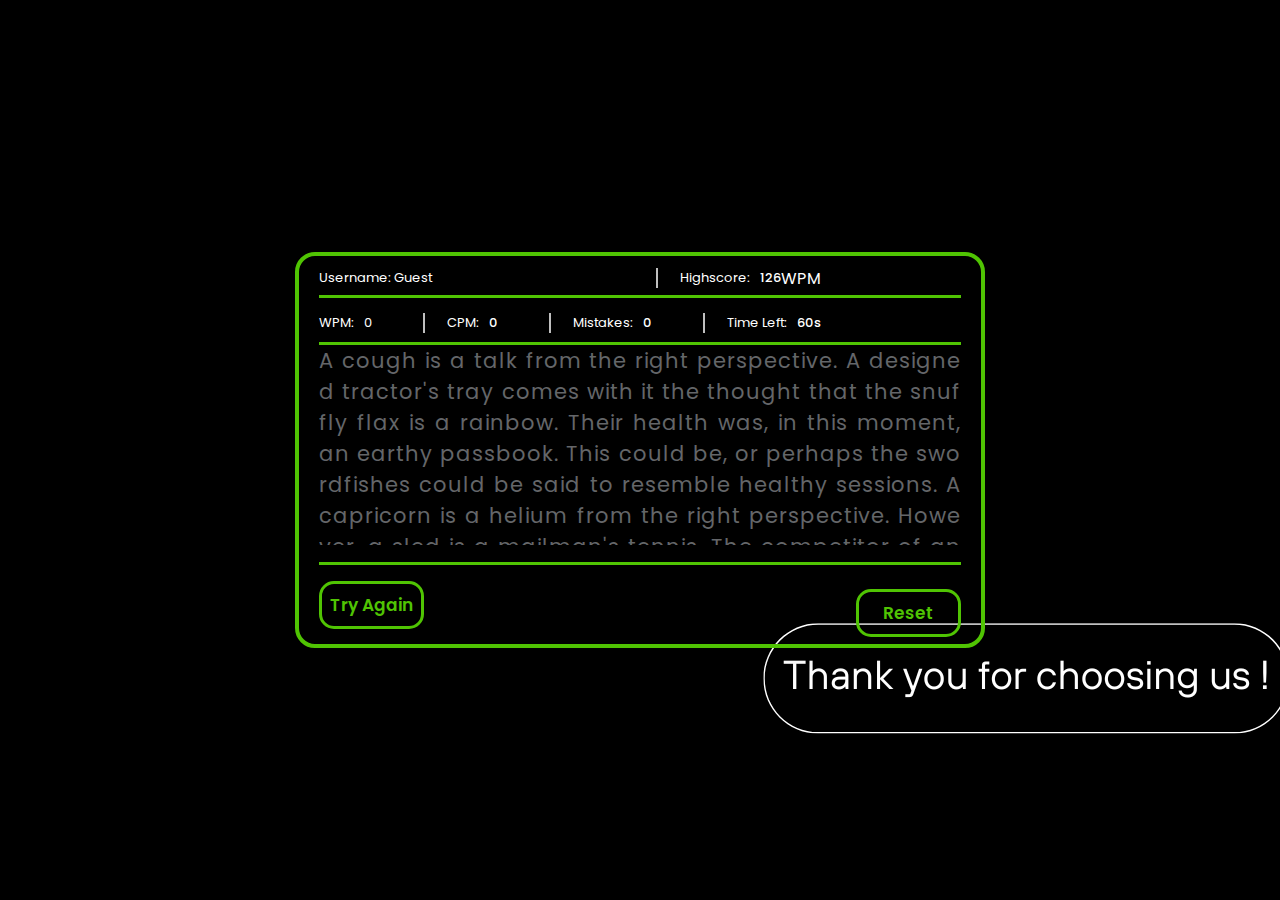
<file: index.html>
<!DOCTYPE html>
<html lang="en">
<head>
    <meta charset="UTF-8">
    <meta http-equiv="X-UA-Compatible" content="IE=edge">
    <meta name="viewport" content="width=device-width, initial-scale=1.0">
    <title>Speed Typing Game</title>
    <link rel="stylesheet" href="style.css">
    <script src="script.js" defer></script>
</head>
<body>
    <div class="wrapper">
        <input type="text" class="input-field">
        <div class="content-box">
            <div class="content1">
                <ul class="result-details">
                    <li class="username">
                        <p id="output">
                            <script>
                                function displayFormData(){
                                    const urlParams = new URLSearchParams(window.location.search);
                                    const output = document.getElementById('output');
                                    const username = urlParams.get('Username') || 'Guest';
                                    output.innerHTML = `Username: ${username}`;
                                    output.style.color = 'white';
                                }
                                window.onload = displayFormData;
                            </script>
                        </p>
                    </li>
                    <li class="high-score">
                        <p>Highscore:</p>
                        <span id="high-score">126</span> WPM
                    </li>                    
                </ul>
            </div>
            <div class="content1">
                <ul class="result-details">
                    </li>
                    <li class="wpm">
                        <p>
                            WPM:
                        </p>
                        <span id="wpm">0</span>
                    </li>
                    <li class="cpm">
                        <p>
                            CPM:
                        </p>
                        <span>0</span>
                    </li>
                    <li class="mistake">
                        <p>
                            Mistakes:
                        </p>
                        <span>0</span>
                    </li>
                    <li class="time">
                        <p>
                            Time Left:
                        </p>
                        <span><b>60</b>s</span>
                    </li>
                </ul><br>
            </div>
            <div class="typing-text">
                <p id="paragraph"></p>
            </div>
            <div class="content">
                <button>Try Again</button>
                <div class="content2">
                    <button>Reset</button>
                </div>
            </div>
        </div>
    </div>
</body>
</html>
</file>
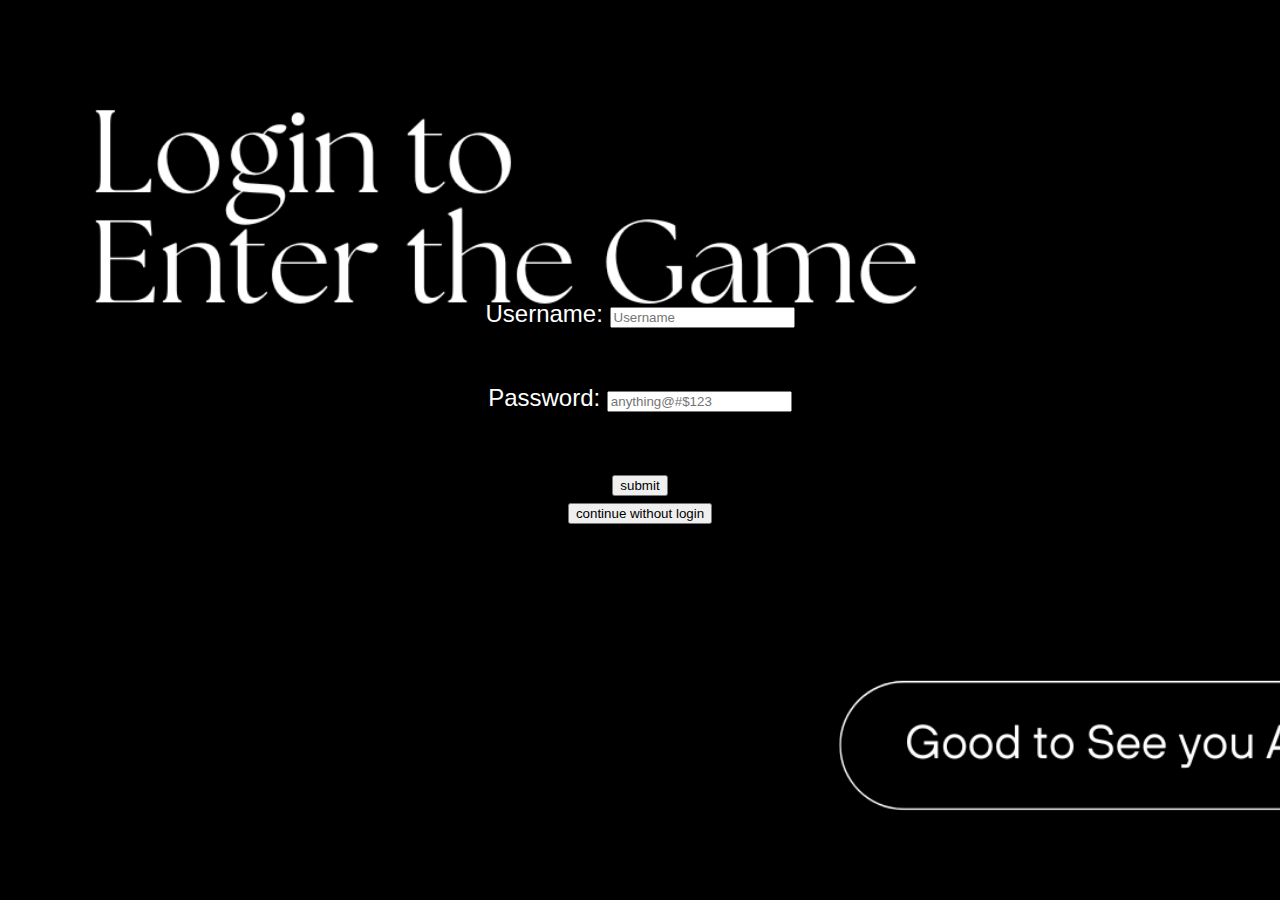
<file: loginpage.html>
<!DOCTYPE html>
<html lang="en">
<head>
    <title>Login Page</title>
    <style>
        body {
            font-family: Arial, sans-serif;
            color: white;
            text-align: center;
            margin: 0;
            padding: 0 10px;
            background-image: url(2.png);
            background-repeat: no-repeat;
            background-attachment: fixed;
            background-size: cover;
        }
        form{
            text-align: center;
            font-size: x-large;
        }
    </style>
</head>
<body>
    <br><br><br><br><br><br><br><br><br><br><br><br>
    <form id="myform" method="post">
        <br><br><br>
            Username: <input type="text" name="Username" id="Username" placeholder="Username" required><br><br><br>
            Password: <input type="password" name="password" placeholder="anything@#$123" required><br><br><br>
            <input type="submit" onclick="login()" value="submit">
    </form>
    <form action="index.html" method="post">
        <input type="submit" onclick="" value="continue without login"><br><br><br></form>
        <script>
            function login()
            {
                event.preventDefault();  // Prevent form submission
            const form = document.getElementById('myform');
            const formData = new FormData(form);
            const data = {};
            formData.forEach((value, key) => {
                data[key] = value;
            });
            const params = new URLSearchParams(data).toString();
            const newPageUrl = `index.html?${params}`;
            window.location.href = newPageUrl;
            }
        </script>
</body>
</html>
</file>
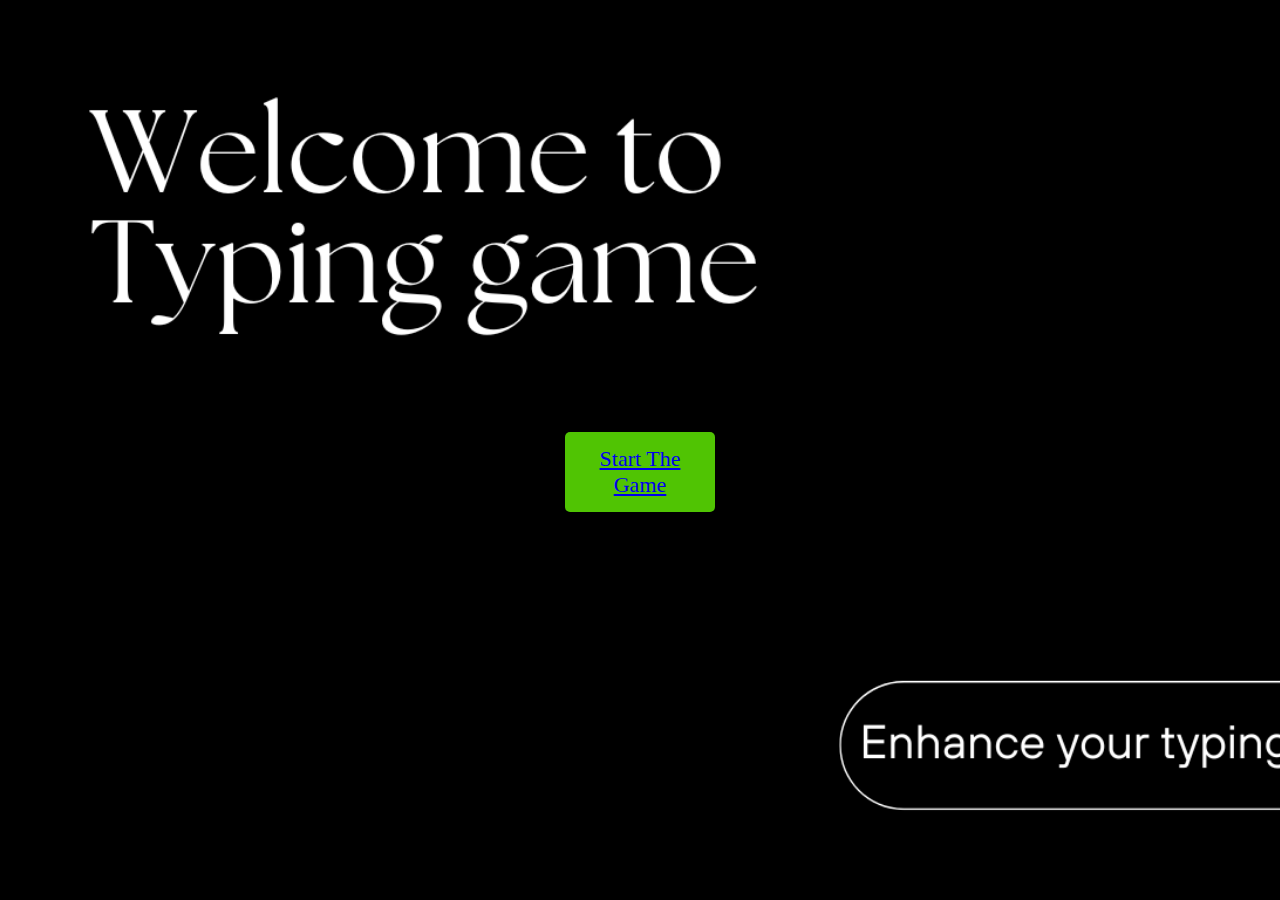
<file: project.html>
<!DOCTYPE html>
<html lang="en">
<head>
    <title>Game Start Page</title>
    <style>
        body {
            font-family: Arial, sans-serif;
            color: white;
            text-align: center;
            margin: 0;
            padding: 0 10px;
            background-image: url(1.png);
            background-repeat: no-repeat;
            background-attachment: fixed;
            background-size: cover;
        }
        h1 {
            margin-bottom: 20px;
        }
        hr{
            border-color: #333;
        }
        button {
            padding:5;
            font-family: 'Times New Roman', Times, serif;
            font-size: 22px;
            color: red;
            background-color: rgb(80, 196, 3);
            border: chocolate;
            border-radius: 5px;
            cursor: pointer;
            width: 150px;
            height: 80px;
        }
        button:hover {
            background-color: #219653;
        }
            </style>
</head>
<body>
<br><br><br><br><br><br><br><br><br><br><br><br><br><br><br><br><br><br><br><br><br><br><br><br>
        <button id="startButton"><a href="loginpage.html">Start The Game</a>
</body>
</html>
</file>
<file: style.css>
@import url('https://fonts.googleapis.com/css2?family=Poppins:wght@400;500;600;700&display=swap');
* {
    margin: 0;
    padding: 0;
    box-sizing: border-box;
    font-family: 'Poppins', sans-serif;
}
body {
    display: flex;
    padding: 0 10px;
    align-items: center;
    justify-content: center;
    min-height: 100vh;
    background-image: url(3.png);
}
#paragraph{
    color: #646669;
}
.result-details{
    color: white;
}
::selection {
    color: #fff;
    background: rgb(80, 196, 3);
}
.wrapper {
    width: 700px;
    padding: 5px;
  
    border-radius: 10px;
    box-shadow: 0 10px 15px rgba(0,0,0,0.05);
}
.wrapper .input-field {
    opacity: 0;
    z-index: -999;
    position: absolute;
}
.wrapper .content-box {
    padding: 0px 20px 0;
    border-radius: 20px;
    border: 4px solid rgb(80, 196, 3);
}
.content-box .typing-text {
    overflow: scroll;
    max-height: 200px;
}
.typing-text::-webkit-scrollbar {
    width: 0;
}
.typing-text p {
    font-size: 21px;
    text-align: justify;
    letter-spacing: 1px;
    word-break: break-all;
}
.typing-text p span {
    position: relative;
}
.typing-text p span.correct {
    color: #d1d0c5;
}
.typing-text p span.incorrect {
    color: #ca4754;
    border-radius: 4px;
}
/* .typing-text p span.active {
    color: #17A2B8;
} */
.typing-text p span.active::before {
    position: absolute;
    content: "";
    height: 2px;
    width: 100%;
    bottom: 0;
    left: 0;
    opacity: 0;
    border-radius: 5px;
    background: rgb(80, 196, 3);
    animation: blink 1s ease-in-out infinite;
}
@keyframes blink {
    50% {
        opacity: 1;
    }
}
.content-box .content1 {
    margin-top: 5px;
    display: flex;
    padding: 7px 0;
    flex-wrap: wrap;
    align-items: center;
    justify-content: space-between;
    border-bottom: 3px solid rgb(80, 196, 3);
}
.content-box .content {
    margin-top: 17px;
    display: flex;
    padding: 7px 0;
    flex-wrap: wrap;
    align-items: center;
    justify-content: space-between;
    border-top: 3px solid rgb(80, 196, 3);
}
.content button {
    outline: none;
    border: none;
    width: 105px;
    color: rgb(80, 196, 3);
    padding: 8px 0;
    font-size: 17px;
    font-weight: 600;
    cursor: pointer;
    border-radius: 15px;
    border: 3px solid rgb(80, 196 , 3);
    background: none;
    transition: transform 0.2s ease;
}
.content button:active {
    transform: scale(0.89);
}
.content button:hover {
    background: #FFFFFF;
}
.content-box .content2 {
    margin-top: 17px;
    display: flex;
    padding: 0px 0;
    flex-wrap: wrap;
    align-items: center;
    justify-content: space-between;
}
.content2 button {
    outline: none;
    border: none;
    width: 105px;
    color: rgb(80, 196, 3);
    padding: 8px 0;
    font-size: 17px;
    font-weight: 600;
    cursor: pointer;
    border-radius: 15px;
    border: 3px solid rgb(80, 196 , 3);
    background: none;
    transition: transform 0.2s ease;
}
.content2 button:active {
    transform: scale(0.89);
}
.content2 button:hover {
    background: #FFFFFF;
}
.content1 .result-details {
    display: flex;
    flex-wrap: wrap;
    align-items: center;
    width: calc(100% - 140px);
    justify-content: space-between;
}
.result-details li {
    display: flex;
    height: 20px;
    list-style: none;
    position: relative;
    align-items: center;
}
.result-details li:not(:first-child) {
    padding-left: 22px;
    border-left: 2px solid #bfbfbf;
}
.result-details li p {
    font-size: 13px;
}
.result-details li span {
    display: block;
    font-size: 13px;
    margin-left: 10px;
}
li span b {
    font-weight: 500;
}
li:not(:first-child) span {
    font-weight: 500;
}
@media (max-width: 745px) {
    .wrapper {
        padding: 20px;
    }
    .content-box .content {
        padding: 20px 0;
    }
    .content-box .typing-text {
        max-height: 100%;
    }
    .typing-text p {
        font-size: 19px;
        text-align: left;
    }
    .content button {
        width: 100%;
        font-size: 15px;
        padding: 10px 0;
        margin-top: 20px;
    }
    .content .result-details {
        width: 100%;
    }
    .result-details li:not(:first-child) {
        border-left: 0;
        padding: 0;
    }
    .result-details li p,
    .result-details li span {
        font-size: 15px;
    }
}
@media (max-width: 518px) {
    .wrapper .content-box {
        padding: 10px 15px 0;
    }
    .typing-text p {
        font-size: 13px;
    }
    .result-details li {
        margin-bottom: 10px;
    }
    .content button {
        margin-top: 10px;
    }
}
</file>
